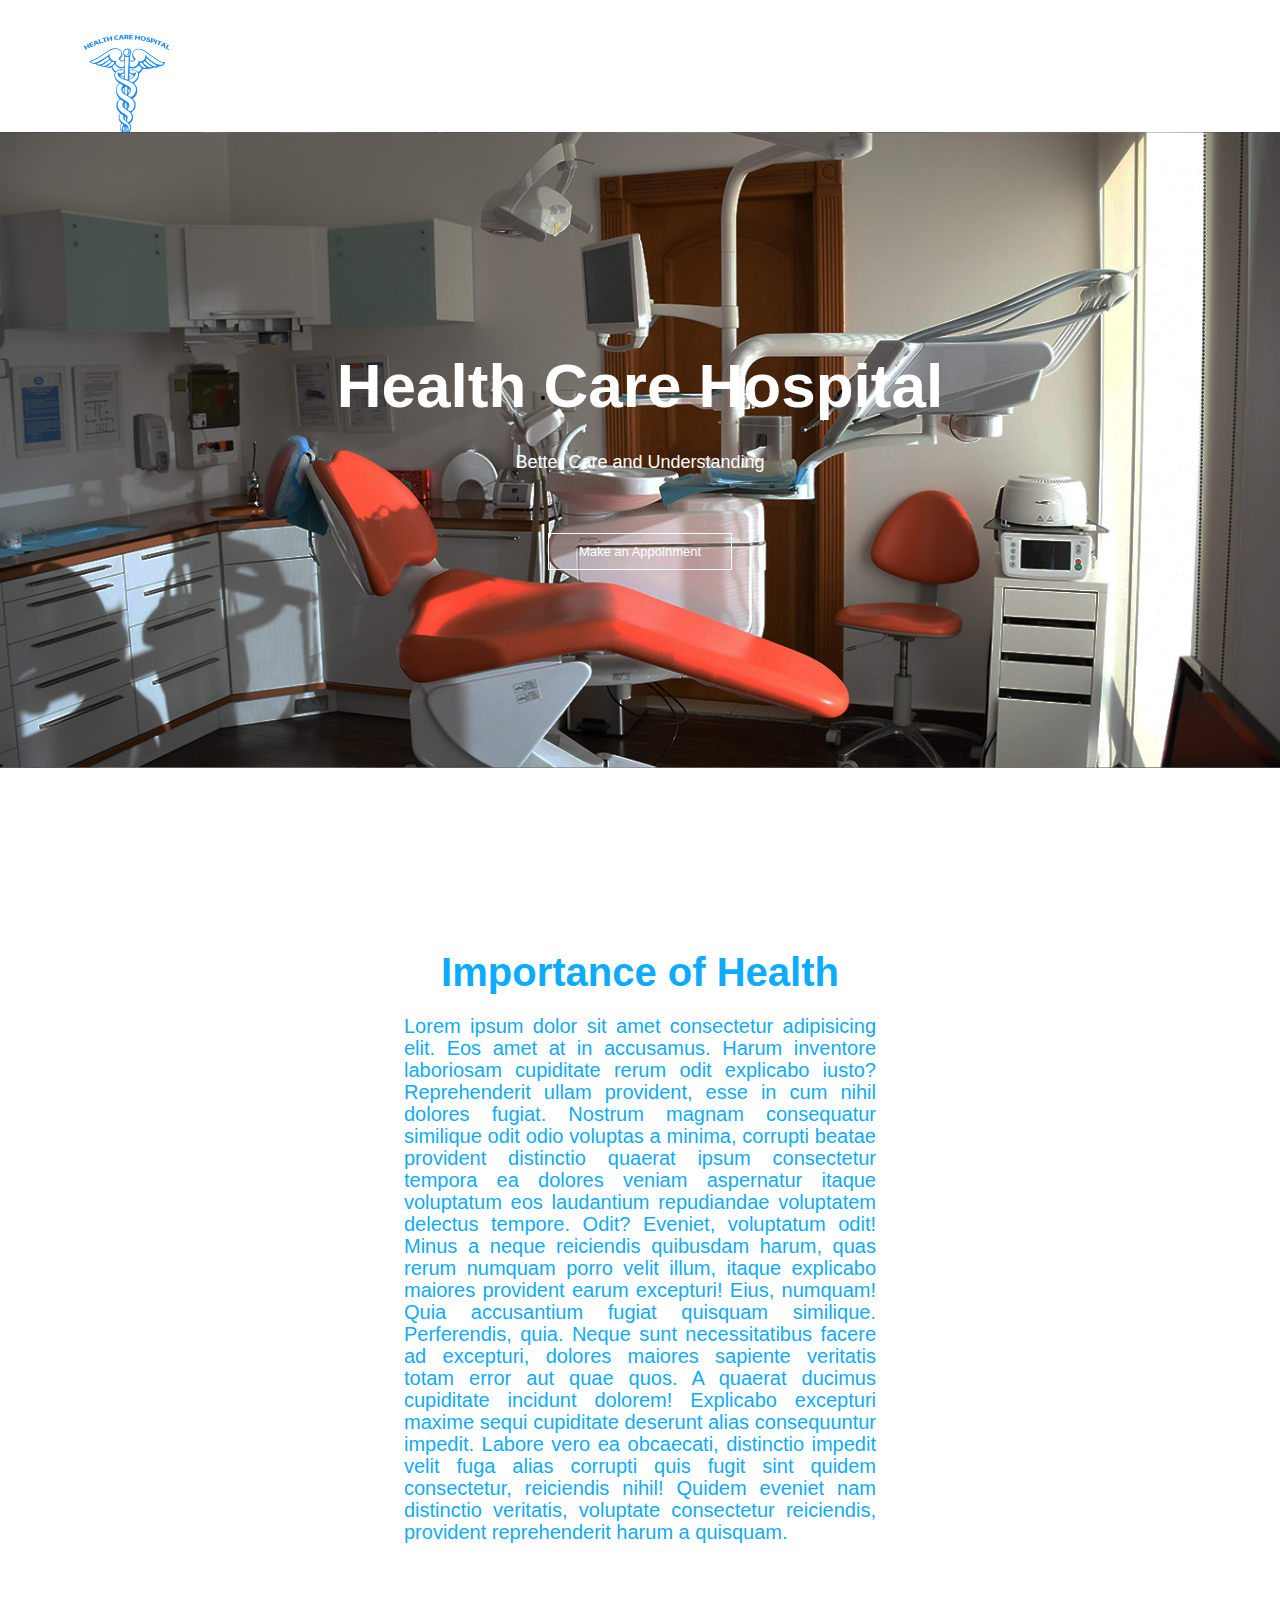
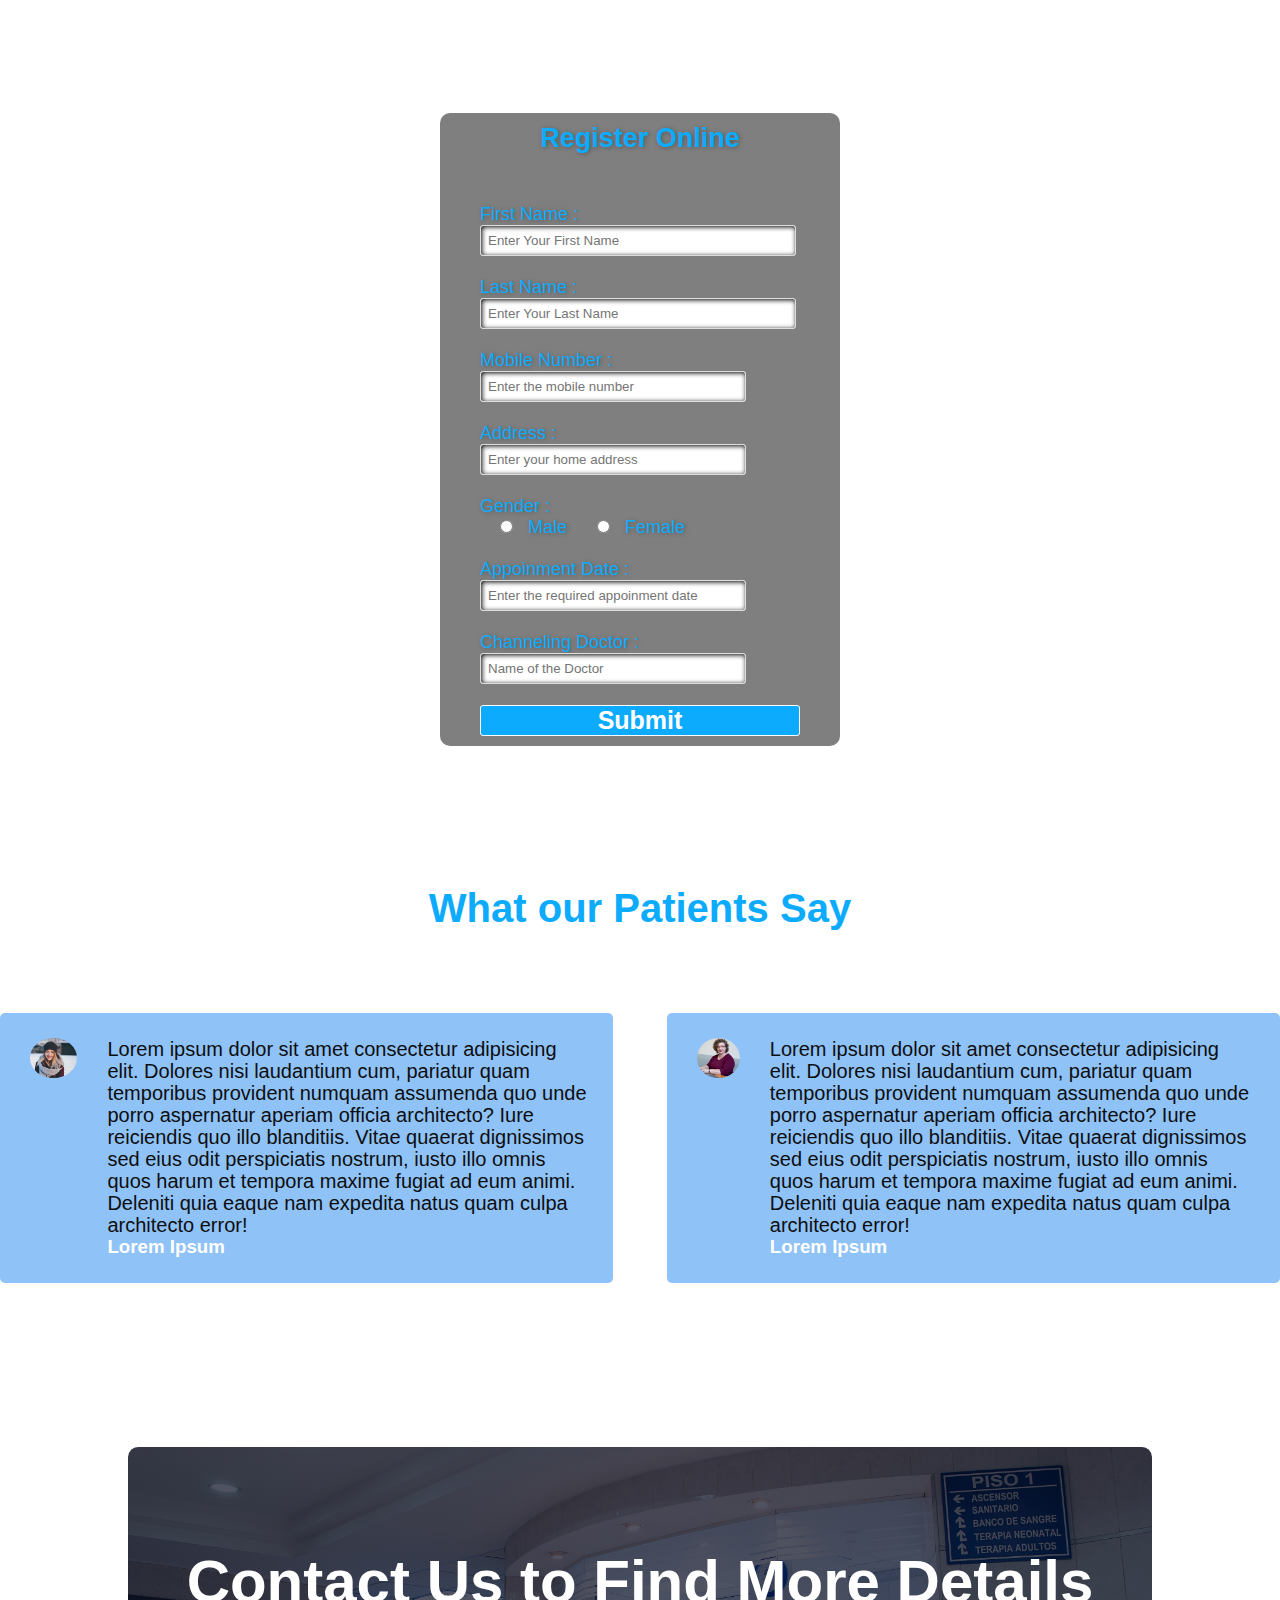
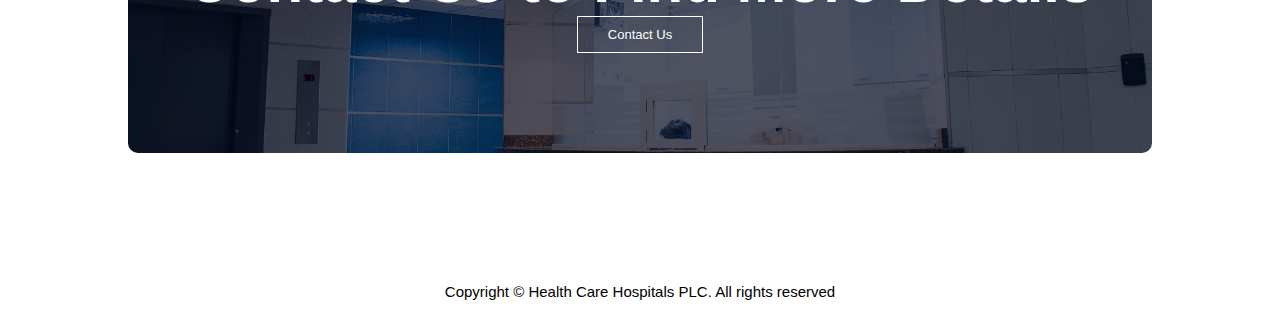
<file: index.html>
<!DOCTYPE html>
<html lang="en">
<head>
    <meta charset="UTF-8">
    <meta name="viewport" content="width=device-width, initial-scale=1.0">
    <title>Home</title>
    <link rel="stylesheet" href="style.css">
</head>
<body>
    <section class="header">
        
        <nav>
            <a href="index.html"><img src="image/logo.png" alt=""></a>
            <div class="banner1"><img src="image/sl1.jpg" alt="" class="back"></div>
            <div class="banner2"><img src="image/sl2.jpg" alt="" class="back"></div>
            <div class="banner3"><img src="image/sl3.jpg" alt="" class="back"></div>
            <div class="banner4"><img src="image/sl4.jpg" alt="" class="back"></div>
            
            <div class="nav-links">
                <ul>
                    <li><a href="index.html">Home</a></li>
                    <li><a href="about.html">About Us</a></li>
                    <li><a href="service.html">Services</a></li>
                    <li><a href="doctor.html">Doctors' Page</a></li>
                    <li><a href="contact.html">Contact Us</a></li>
                </ul>
            </div>

        </nav>

        <div class="text-box">
            <h1 class="hospitalN">Health Care Hospital</h1>
            <p class="moto">Better Care and Understanding</p>
            <a href="" class="btn">Make an Appoinment</a>
        </div>

    </section>

    <section class="health">

        <h1 class="importance">Importance of Health</h1>
        <p>Lorem ipsum dolor sit amet consectetur adipisicing elit. Eos amet at in accusamus. Harum inventore laboriosam cupiditate rerum odit explicabo iusto? Reprehenderit ullam provident, esse in cum nihil dolores fugiat.
        Nostrum magnam consequatur similique odit odio voluptas a minima, corrupti beatae provident distinctio quaerat ipsum consectetur tempora ea dolores veniam aspernatur itaque voluptatum eos laudantium repudiandae voluptatem delectus tempore. Odit?
        Eveniet, voluptatum odit! Minus a neque reiciendis quibusdam harum, quas rerum numquam porro velit illum, itaque explicabo maiores provident earum excepturi! Eius, numquam! Quia accusantium fugiat quisquam similique. Perferendis, quia.
        Neque sunt necessitatibus facere ad excepturi, dolores maiores sapiente veritatis totam error aut quae quos. A quaerat ducimus cupiditate incidunt dolorem! Explicabo excepturi maxime sequi cupiditate deserunt alias consequuntur impedit.
        Labore vero ea obcaecati, distinctio impedit velit fuga alias corrupti quis fugit sint quidem consectetur, reiciendis nihil! Quidem eveniet nam distinctio veritatis, voluptate consectetur reiciendis, provident reprehenderit harum a quisquam.</p>


    </section>

    <section class="form">
        <div class="main">
            <div class="register">
                <h2>Register Online</h2>
                <form id="register" action="index.html" method="post">

                    <label>First Name :</label><br>
                    <input type="text" name="fName" id="name" placeholder="Enter Your First Name"><br><br>
                    <label>Last Name :</label><br>
                    <input type="text" name="lName" id="name" placeholder="Enter Your Last Name"><br><br>
                    <label>Mobile Number :</label><br>
                    <input type="text" name="mobile" id="detail" placeholder="Enter the mobile number"><br><br>
                    <label>Address :</label><br>
                    <input type="text" name="address" id="detail" placeholder="Enter your home address"><br><br>
                    <label>Gender :</label><br>
                    &nbsp;&nbsp;&nbsp;
                    <input type="radio" name="gender" id="male">
                    &nbsp;
                    <span id="male">Male</span>
                    &nbsp;&nbsp;&nbsp;&nbsp;
                    <input type="radio" name="gender" id="female">
                    &nbsp;
                    <span id="male">Female</span><br><br>
                    <label>Appoinment Date :</label><br>
                    <input type="text" name="date" id="detail" placeholder="Enter the required appoinment date"><br><br>
                    <label>Channeling Doctor :</label><br>
                    <input type="text" name="doctor" id="detail" placeholder="Name of the Doctor"><br><br>
                    <input type="submit" value="Submit" name="submit" id="submit">


                </form>

            </div>
        </div>
    </section>

    <section class="review">
        <h1 class="comment">What our Patients Say</h1><br>
        <div class="row">
            <div class="review-col">
                <img src="image/pa.jpg" alt="">
                <div>
                    <p>Lorem ipsum dolor sit amet consectetur adipisicing elit. Dolores nisi laudantium cum, pariatur quam temporibus provident numquam assumenda quo unde porro aspernatur aperiam officia architecto? Iure reiciendis quo illo blanditiis.
                    Vitae quaerat dignissimos sed eius odit perspiciatis nostrum, iusto illo omnis quos harum et tempora maxime fugiat ad eum animi. Deleniti quia eaque nam expedita natus quam culpa architecto error!</p>
                <h3>Lorem Ipsum </h3>
                </div>
            </div>

            <div class="review-col">
                <img src="image/wo.jpg" alt="">
                <div>
                    <p>Lorem ipsum dolor sit amet consectetur adipisicing elit. Dolores nisi laudantium cum, pariatur quam temporibus provident numquam assumenda quo unde porro aspernatur aperiam officia architecto? Iure reiciendis quo illo blanditiis.
                    Vitae quaerat dignissimos sed eius odit perspiciatis nostrum, iusto illo omnis quos harum et tempora maxime fugiat ad eum animi. Deleniti quia eaque nam expedita natus quam culpa architecto error!</p>
                    <h3>Lorem Ipsum </h3>
                </div>
            </div>
        </div>
    </section>

    <section class="contact">
        <h1>Contact Us to Find More Details</h1>
        <a href="contact.html" class="btn">Contact Us</a>
    </section>

    <section>
        <h1 class="copy">Copyright © Health Care Hospitals PLC. All rights reserved</h1><br>
    </section>
</body>
</html>
</file>
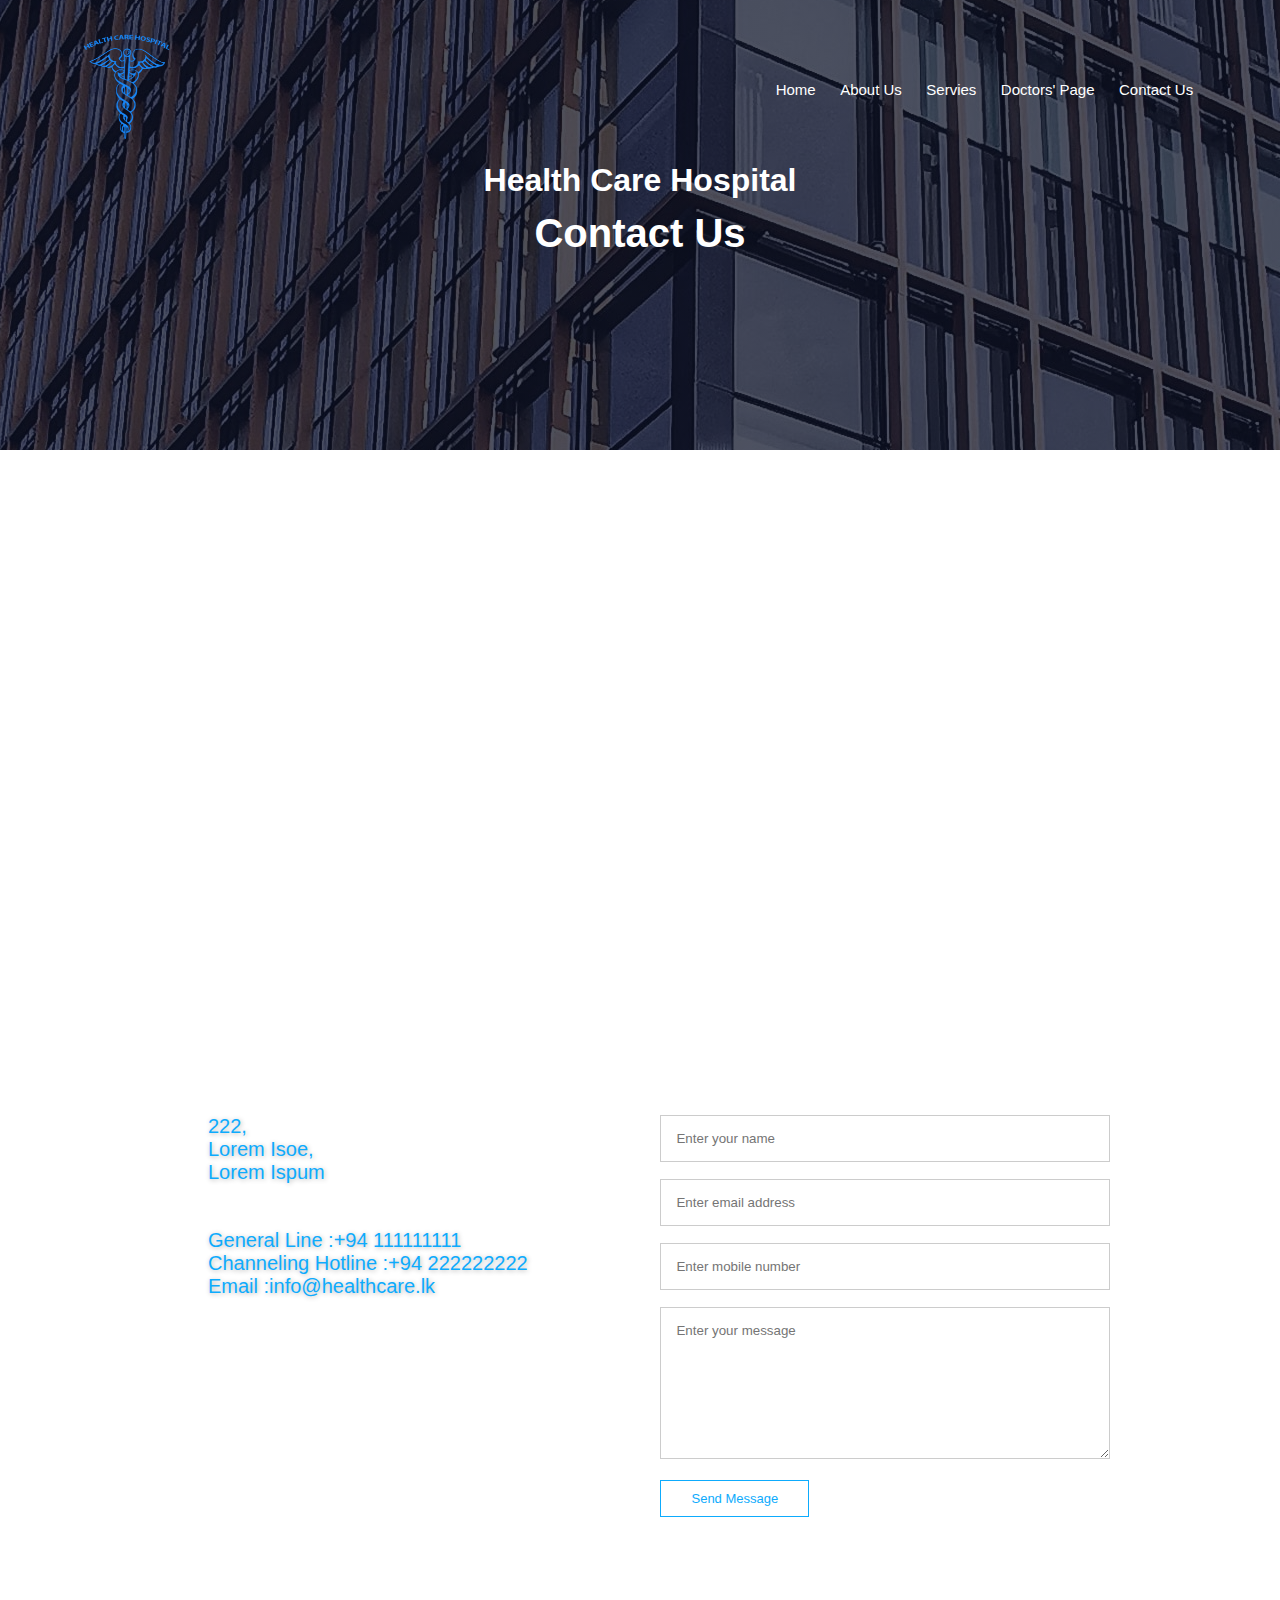
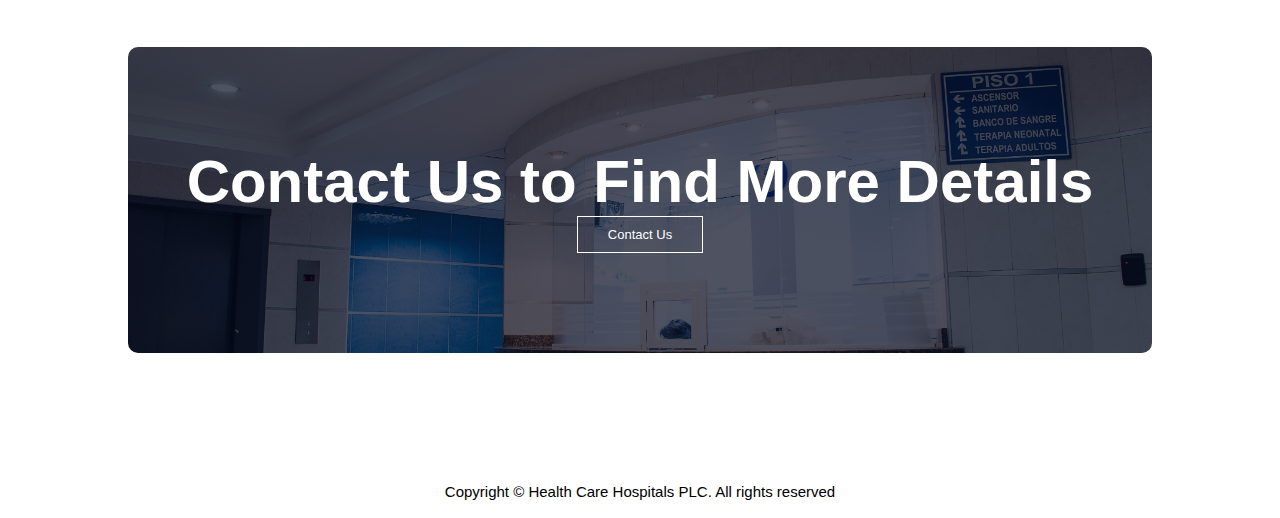
<file: contact.html>
<!DOCTYPE html>
<html lang="en">
<head>
    <meta charset="UTF-8">
    <meta name="viewport" content="width=device-width, initial-scale=1.0">
    <title>Contact Us</title>
    <link rel="stylesheet" href="style.css">
</head>

<body>
    <section class="sub-header">
        <nav>
            <a href="index.html"><img src="image/logo.png" alt=""></a>
            <div class="nav-links">
                <ul>
                    <li><a href="index.html">Home</a></li>
                    <li><a href="about.html">About Us</a></li>
                    <li><a href="service.html">Servies</a></li>
                    <li><a href="doctor.html">Doctors' Page</a></li>
                    <li><a href="contact.html">Contact Us</a></li>
                </ul>
            </div>
        </nav>

        <div class="text-box1">
            <h1 class="hospitalN1">Health Care Hospital</h1>
        </div>
        <h1 class="hospitalA">Contact Us</h1>
    </section>

    <section class="location">
        <iframe src="" width="600" height="450" style="border: 0;" allowfullscreen="" loading="lazy"></iframe>
    </section>

    <section class="contact-us">
        <div class="row">
            <div class="contact-col">
                <div>
                    <span>
                        <h5>222,<br>Lorem Isoe,<br>Lorem Ispum</h5>
                    </span>
                </div>

                <div>
                    <span>
                        <h5>
                            General Line :+94 111111111 <br> Channeling Hotline :+94 222222222 <br> Email :info@healthcare.lk
                        </h5>
                    </span>
                </div>
            </div>

            <div class="contact-col">
                <form action="">
                    <input type="text" placeholder="Enter your name" required>
                    <input type="email" placeholder="Enter email address" required>
                    <input type="mobile" placeholder="Enter mobile number" required>
                    <textarea rows="8" placeholder="Enter your message" required></textarea>
                    <button type="submit" class="btn b-btn">Send Message</button>
                </form>
            </div>

        </div>
    </section>

    <section class="contact">
        <h1>Contact Us to Find More Details</h1>
        <a href="contact.html" class="btn">Contact Us</a>
    </section>

    <section>
        <h1 class="copy">Copyright © Health Care Hospitals PLC. All rights reserved</h1><br>
    </section>

</body>
</html>
</file>
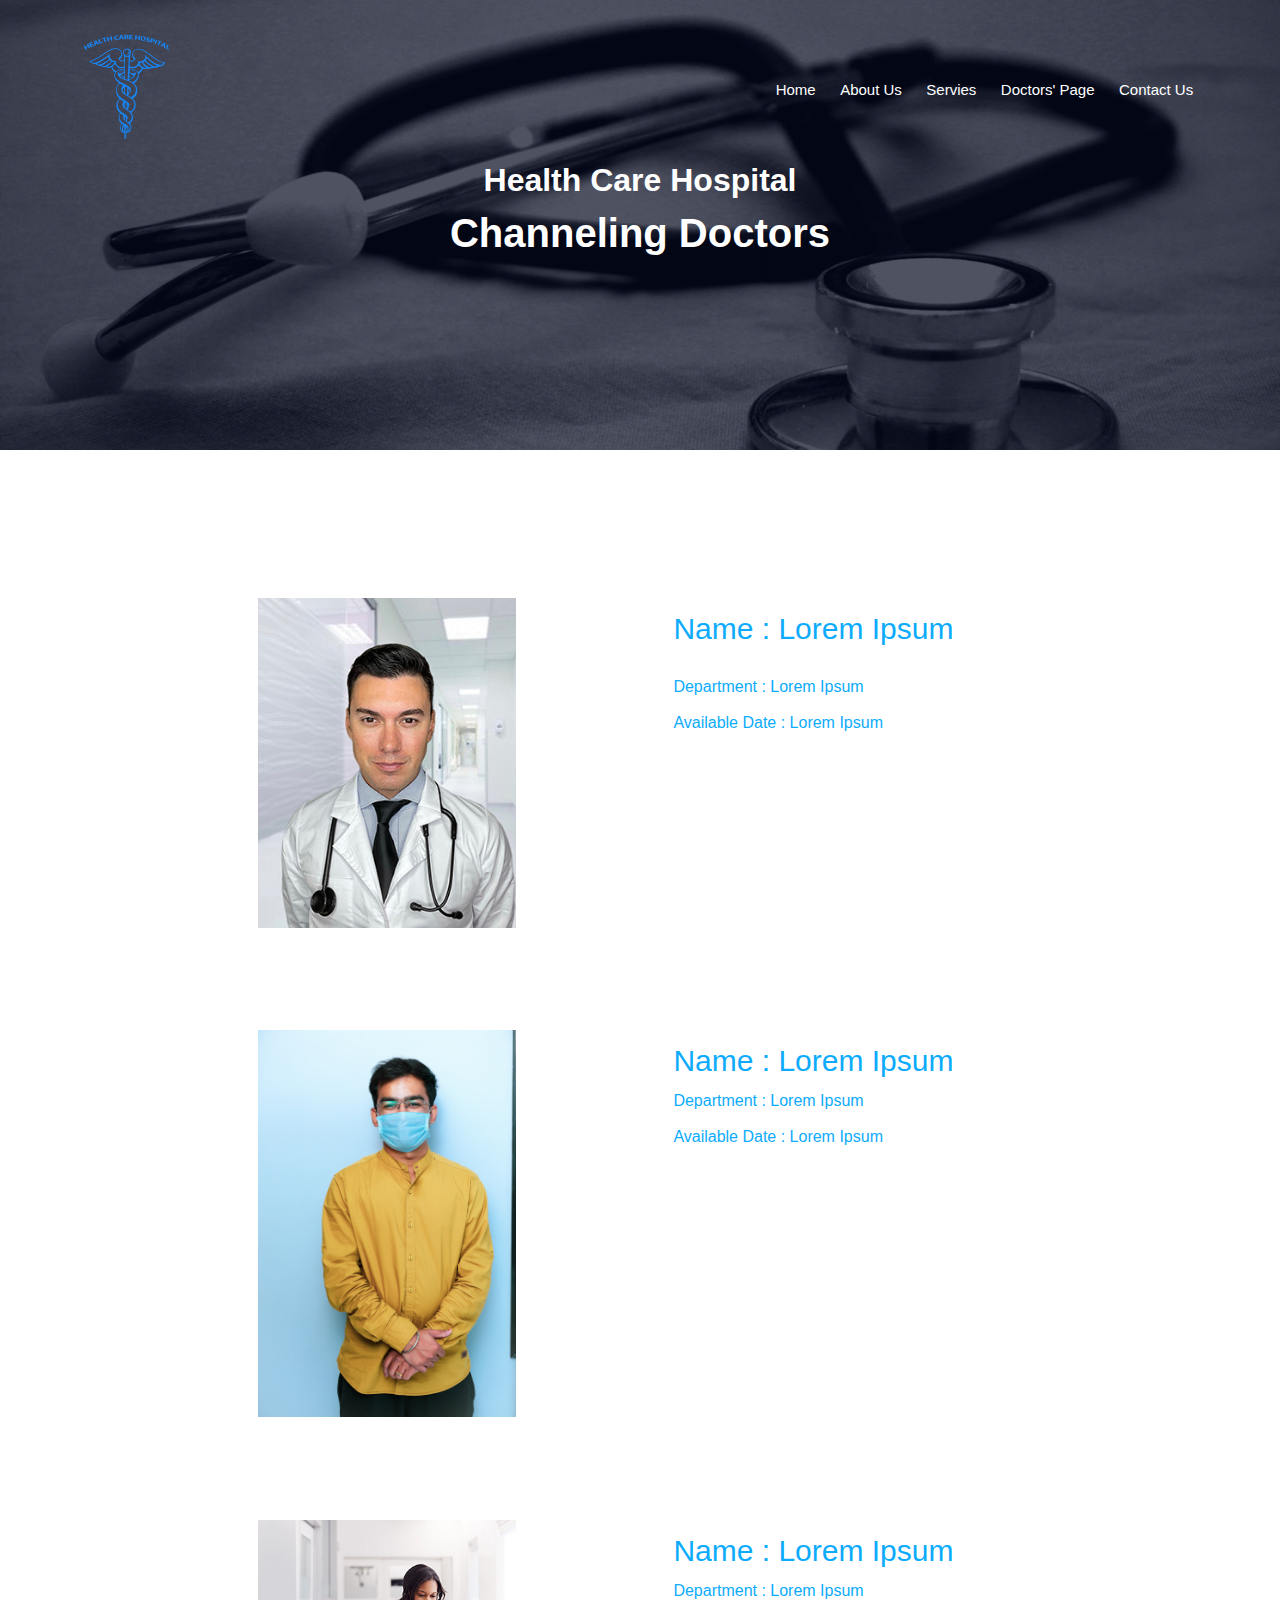
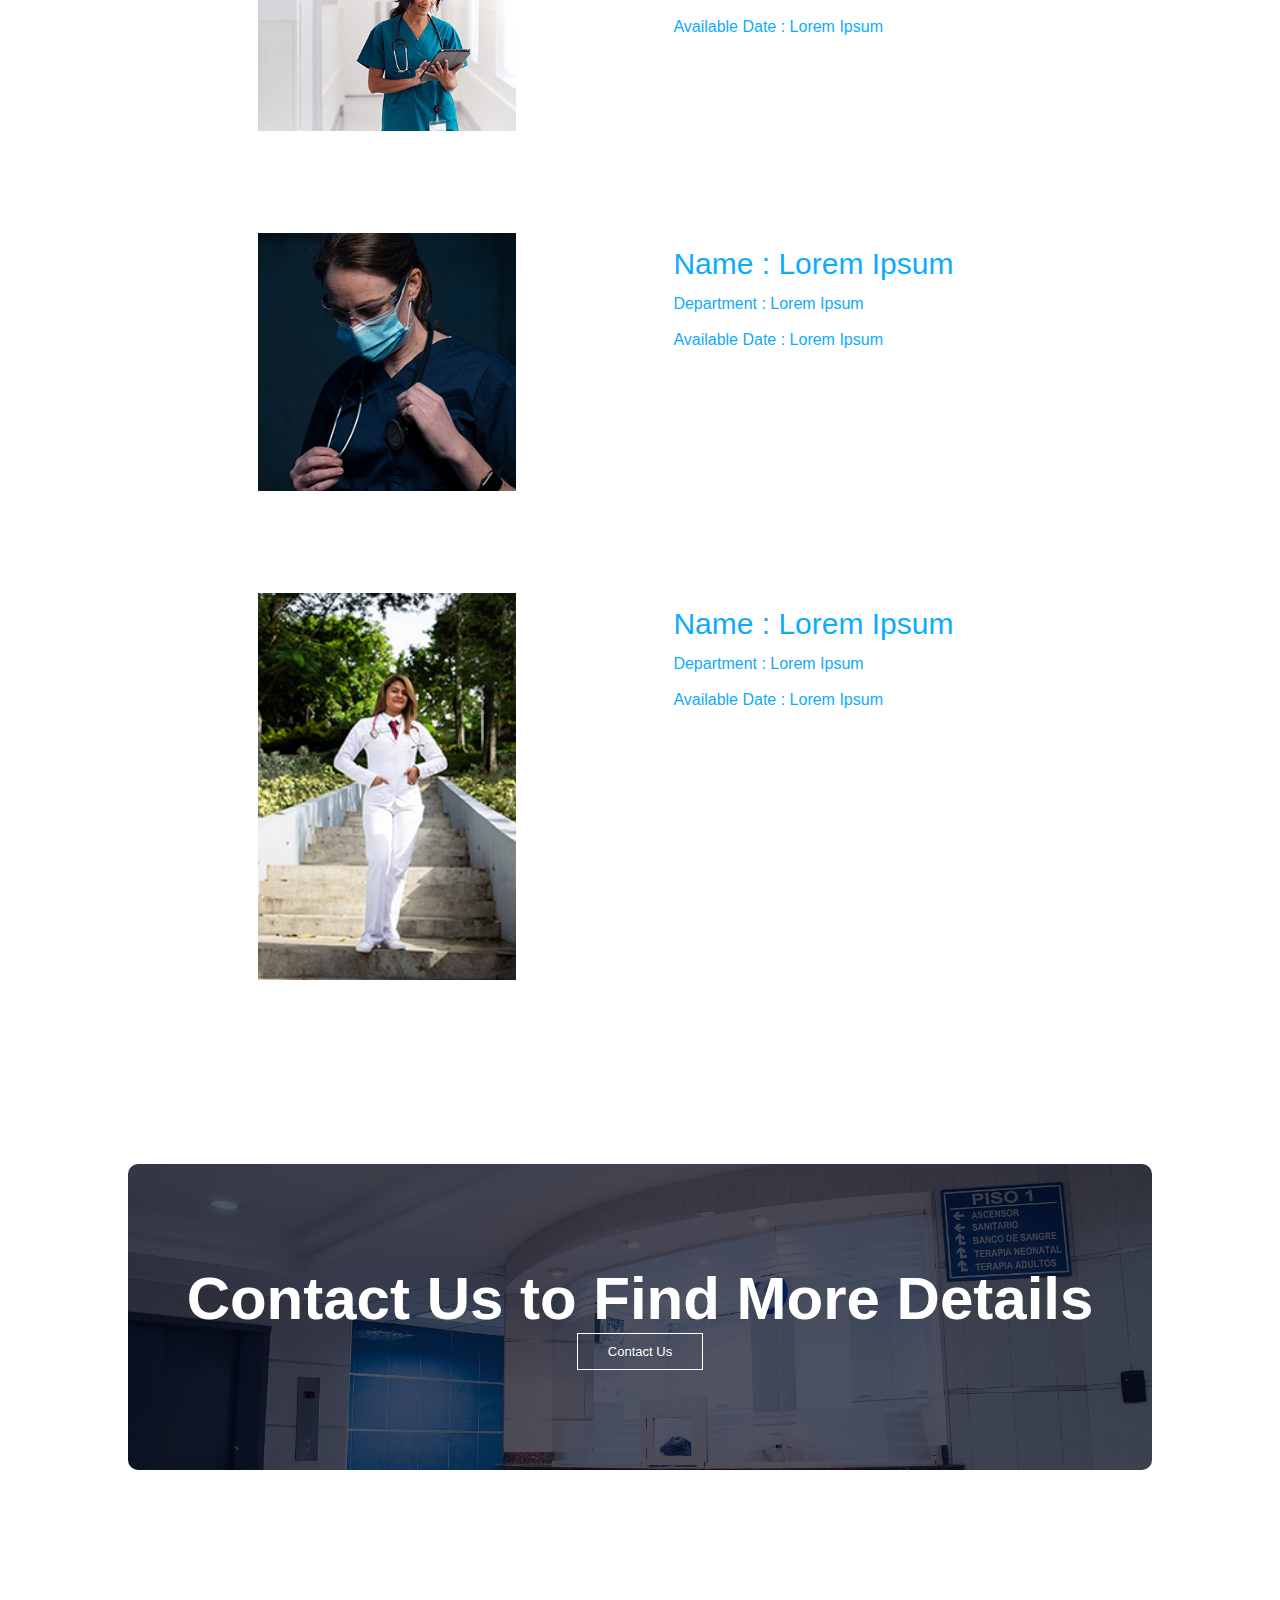
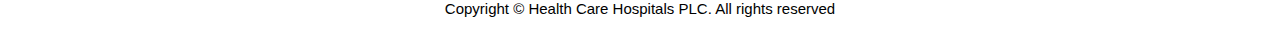
<file: doctor.html>
<!DOCTYPE html>
<html lang="en">
<head>
    <meta charset="UTF-8">
    <meta name="viewport" content="width=device-width, initial-scale=1.0">
    <title>Doctor</title>
    <link rel="stylesheet" href="style.css">

</head>
<body>

    <section class="doc-header">
        <nav>
            <a href="index.html"><img src="image/logo.png" alt=""></a>
            <div class="nav-links">
                <ul>
                    <li><a href="index.html">Home</a></li>
                    <li><a href="about.html">About Us</a></li>
                    <li><a href="service.html">Servies</a></li>
                    <li><a href="doctor.html">Doctors' Page</a></li>
                    <li><a href="contact.html">Contact Us</a></li>
                </ul>
            </div>
        </nav>

        <div class="text-box1">
            <h1 class="hospitalN1">Health Care Hospital</h1>
        </div>
        <h1 class="hospitalA">Channeling Doctors</h1>
    </section>

    <section class="doctor">

        <div class="row">
            <div class="doctorcol">
                <img src="image/d1jpg.jpg" alt="">
            </div>

            <div class="doctorcol">
                <div>
                    <p>Name : Lorem Ipsum </p><br>
                    <a>Department : Lorem Ipsum</a><br><br>
                    <a>Available Date : Lorem Ipsum</a>
                </div>
            </div>
        </div>

        <div class="row">
            <div class="doctorcol">
                <img src="image/d10.jpg" alt="">
            </div>

            <div class="doctorcol">
                <div>
                    <p>Name : Lorem Ipsum <br></p>
                    <a>Department : Lorem Ipsum</a><br><br>
                    <a>Available Date : Lorem Ipsum</a>
                </div>
            </div>
        </div>

        <div class="row">
            <div class="doctorcol">
                <img src="image/d2.jpg" alt="">
            </div>

            <div class="doctorcol">
                <div>
                    <p>Name : Lorem Ipsum <br></p>
                    <a>Department : Lorem Ipsum</a><br><br>
                    <a>Available Date : Lorem Ipsum</a>
                </div>
            </div>
        </div>

        <div class="row">
            <div class="doctorcol">
                <img src="image/d3.jpg" alt="">
            </div>

            <div class="doctorcol">
                <div>
                    <p>Name : Lorem Ipsum <br></p>
                    <a>Department : Lorem Ipsum</a><br><br>
                    <a>Available Date : Lorem Ipsum</a>
                </div>
            </div>
        </div>

        <div class="row">
            <div class="doctorcol">
                <img src="image/d4.jpg" alt="">
            </div>

            <div class="doctorcol">
                <div>
                    <p>Name : Lorem Ipsum <br></p>
                    <a>Department : Lorem Ipsum</a><br><br>
                    <a>Available Date : Lorem Ipsum</a>
                </div>
            </div>
        </div>

    </section>

    <section class="contact">
        <h1>Contact Us to Find More Details</h1>
        <a href="contact.html" class="btn">Contact Us</a>
    </section>

    <section>
        <h1 class="copy">Copyright © Health Care Hospitals PLC. All rights reserved</h1><br>
    </section>
    
</body>
</html>
</file>
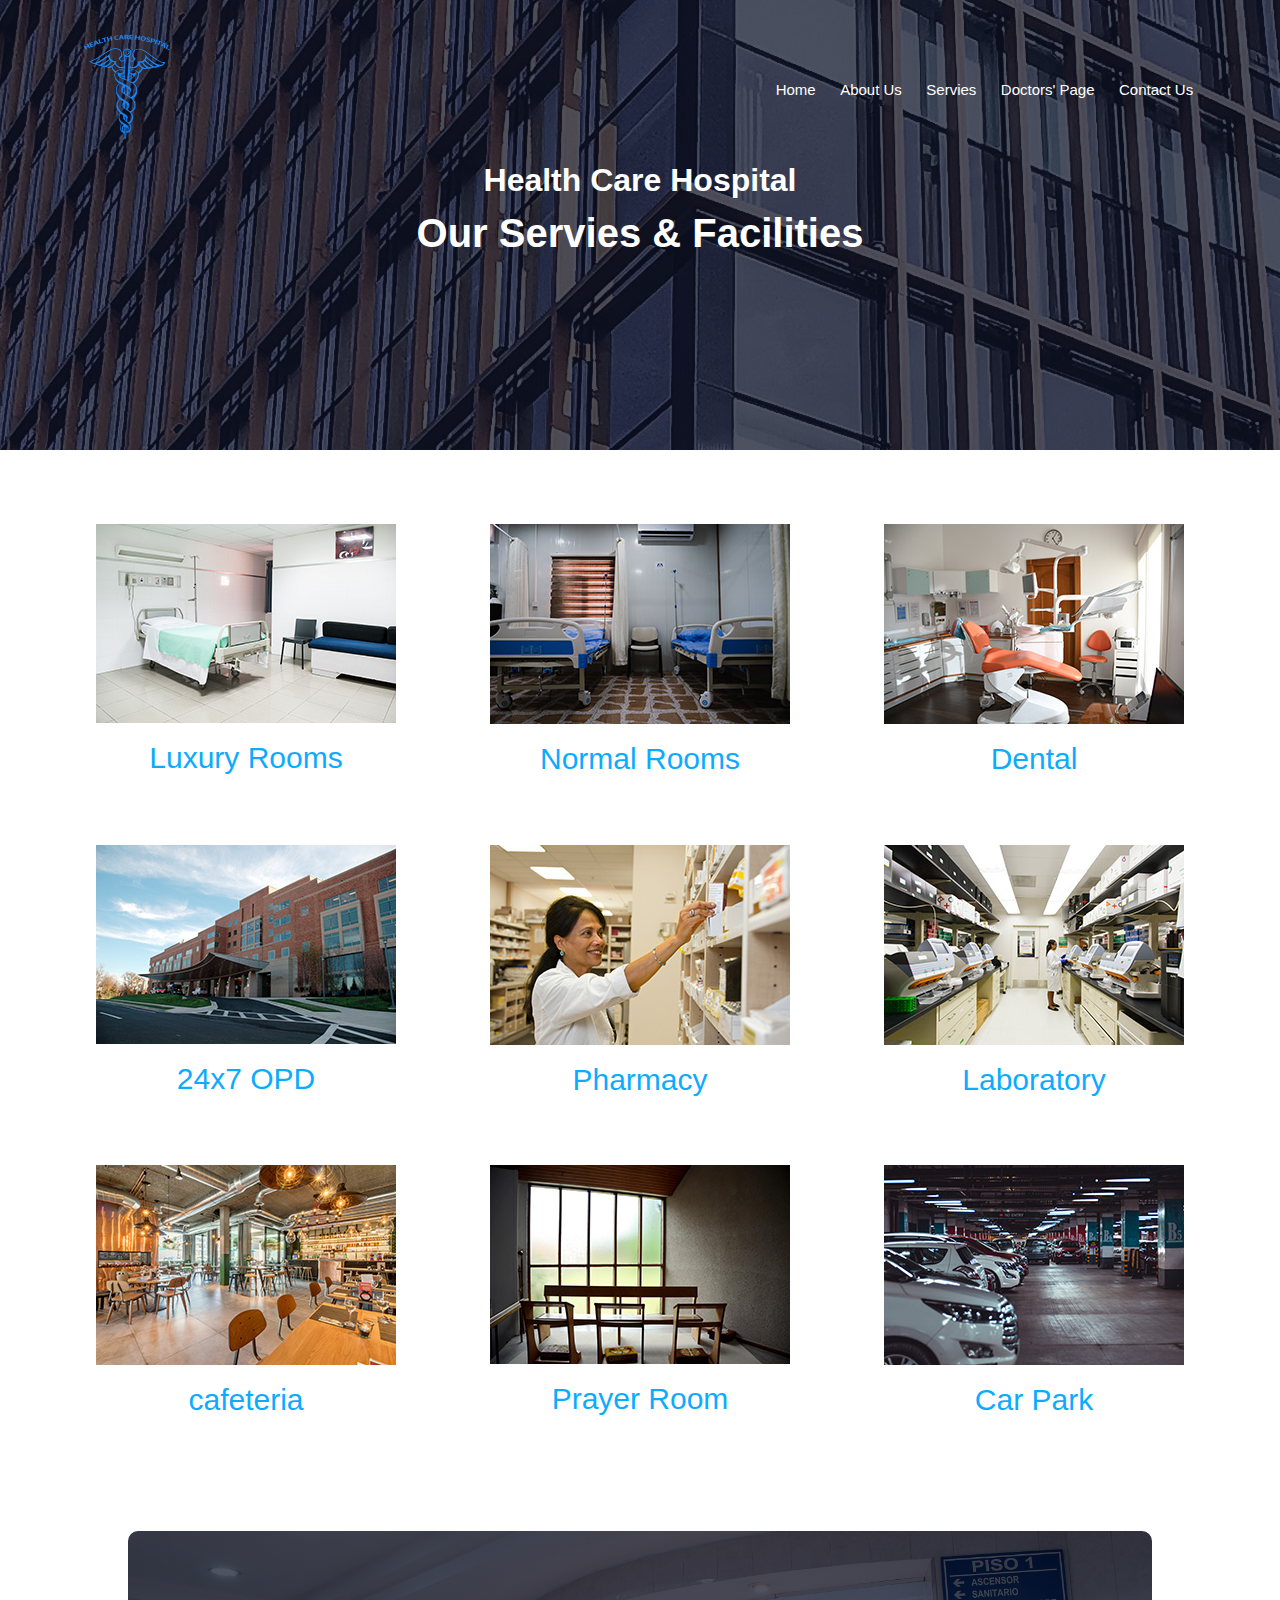
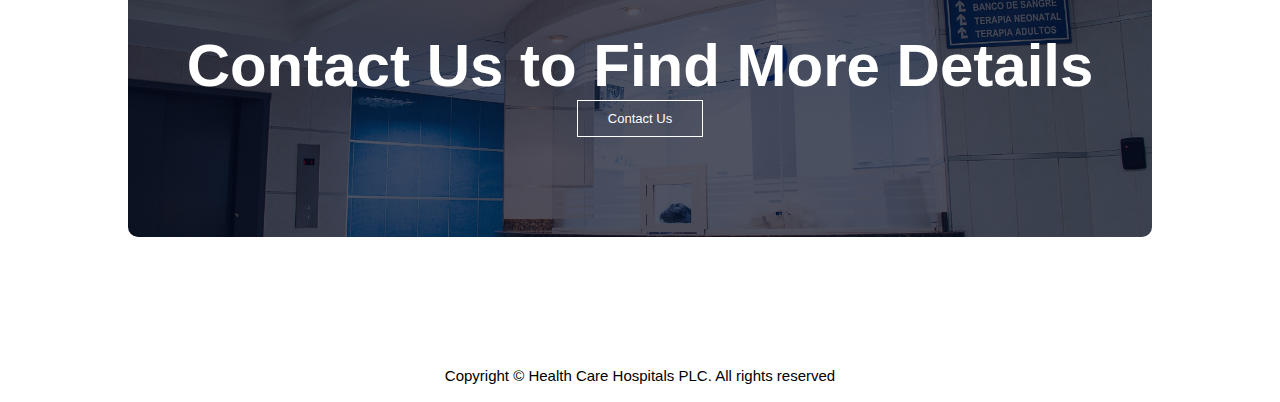
<file: service.html>
<!DOCTYPE html>
<html lang="en">
<head>
    <meta charset="UTF-8">
    <meta name="viewport" content="width=device-width, initial-scale=1.0">
    <title>Servies</title>
    <link rel="stylesheet" href="style.css">
</head>

<body>
    <section class="sub-header">
        <nav>
            <a href="index.html"><img src="image/logo.png" alt=""></a>
            <div class="nav-links">
                <ul>
                    <li><a href="index.html">Home</a></li>
                    <li><a href="about.html">About Us</a></li>
                    <li><a href="service.html">Servies</a></li>
                    <li><a href="doctor.html">Doctors' Page</a></li>
                    <li><a href="contact.html">Contact Us</a></li>
                </ul>
            </div>
        </nav>

        <div class="text-box1">
            <h1 class="hospitalN1">Health Care Hospital</h1>
        </div>
        <h1 class="hospitalA">Our Servies & Facilities</h1>
    </section>

    <section class="service">
        <div class="row">
            <div class="servicecol">
                <img src="image/room.jpg" alt="">
                <div>
                    <p>Luxury Rooms</p>
                </div>
            </div>

            <div class="servicecol">
                <img src="image/nroom.jpg" alt="">
                <div>
                    <p>Normal Rooms</p>
                </div>
            </div>

            <div class="servicecol">
                <img src="image/dental.jpg" alt="">
                <div>
                    <p>Dental</p>
                </div>
            </div>
        </div>

        <div class="row">
            <div class="servicecol">
                <img src="image/opd.jpg" alt="">
                <div>
                    <p>24x7 OPD</p>
                </div>
            </div>

            <div class="servicecol">
                <img src="image/phamacy.jpg" alt="">
                <div>
                    <p>Pharmacy</p>
                </div>
            </div>

            <div class="servicecol">
                <img src="image/lab.jpg" alt="">
                <div>
                    <p>Laboratory</p>
                </div>
            </div>
        </div>

        <div class="row">
            <div class="servicecol">
                <img src="image/cafe.jpg" alt="">
                <div>
                    <p>cafeteria</p>
                </div>
            </div>

            <div class="servicecol">
                <img src="image/prayer.jpg" alt="">
                <div>
                    <p>Prayer Room</p>
                </div>
            </div>

            <div class="servicecol">
                <img src="image/park.jpg" alt="">
                <div>
                    <p>Car Park</p>
                </div>
            </div>
        </div>
    </section>

    <section class="contact">
        <h1>Contact Us to Find More Details</h1>
        <a href="contact.html" class="btn">Contact Us</a>
    </section>

    <section>
        <h1 class="copy">Copyright © Health Care Hospitals PLC. All rights reserved</h1><br>
    </section>

</body>
</html>
</file>
<file: style.css>
*{
    margin: 0;
    padding: 0;
    font-family: 'Poppins',sans-serif;
}

.banner1,.banner2,.banner3,.banner4{
    height: 100vh;
    width: 100%;
    position: absolute;
    left: 0;
    top: 0;
}

img.back{
    width: 100%;
    position: absolute;
    left: 50%;
    top: 50%;
    transform: translate(-50%,-50%);
}

.banner1{
    animation: slide1 12s linear infinite;
}
.banner2{
    animation: slide2 12s linear infinite;
}
.banner3{
    animation: slide3 12s linear infinite;
}
.banner4{
    animation: slide4 12s linear infinite;
}

@keyframes slide1 {
    0%{
        visibility: visible;
    }
    25%{
        visibility: hidden;
    }
    50%{
        visibility: hidden;
    }
    75%{
        visibility: hidden;
    }
    100%{
        visibility: visible;
    }
}

@keyframes slide2 {
    0%{
        visibility: hidden;
    }
    25%{
        visibility: hidden;
    }
    50%{
        visibility: visible;
    }
    75%{
        visibility: hidden;
    }
    100%{
        visibility: hidden;
    }

}@keyframes slide3 {
    0%{
        visibility: hidden;
    }
    25%{
        visibility: hidden;
    }
    50%{
        visibility: hidden;
    }
    75%{
        visibility: visible;
    }
    100%{
        visibility: hidden;
    }
}@keyframes slide4 {
    0%{
        visibility: hidden;
    }
    25%{
        visibility: hidden;
    }
    50%{
        visibility: hidden;
    }
    75%{
        visibility: hidden;
    }
    100%{
        visibility: visible;
    }
}

.header{
    min-height: 100vh;
    width: 100%;
    background-position: center;
    background-size: cover;
    position: relative;
}

nav{
    display: flex;
    padding: 2% 6%;
    justify-content: space-between;
    align-items: center; 
}

nav img{
    width: 100px;
}

.nav-links{
    flex:1;
    text-align: right;
}

.nav-links ul li{
    list-style: none;
    display: inline-block;
    padding: 0px 10px;
    position: relative;
}

.nav-links ul li a{
    color: #fff;
    text-decoration:none ;
    font-size: 15px;
}

.nav-links ul li::after{
    content: '';
    width: 0%;
    height: 2px;
    background: #0dabfd;
    display: block;
    margin: auto;
    transition: 0.5s;
}

.nav-links ul li:hover::after{
    width: 100%;
}

.text-box{
    width: 90%;
    color: #fff;
    position: absolute;
    top: 50%;
    left: 50%;
    transform: translate(-50%,-50%);
    text-align: center;
}

.text-box1{
    width: 90%;
    color: #fff;
    position: absolute;
    top: 20%;
    left: 50%;
    transform: translate(-50%,-50%);
    text-align: center;
}

h1.hospitalN{
    font-size: 62px;
    color: #fff;
    padding-top: 20px;
}

p.moto{
    margin: 10px 0 40px;
    font-size: 18px;
    color: #fff;
}

.btn{
    display: inline-block;
    text-decoration: none;
    color: #fff;
    border: 1px solid #fff;
    padding: 10px 30px;
    font-size: 13px;
    background: transparent;
    position: relative;
    cursor: pointer;
}

.btn:hover{
    border: 1px solid #0dabfd;
    background: #0dabfd;
    transition: 1s;
}

.health{
    width: 40%;
    margin: auto;
    text-align: justify;
    padding-top: 0px;
    padding: 50px;
}

h1.importance{
   font-size: 40px;
   font-weight: 600;
   text-align: center;
   color: #0dabfd; 
}

p{
    color: #0dabfd;
    font-size: 20px;
    font-weight: 300;
    line-height: 22px;
    padding: 20px;
    align-content: justify;
}

body{
    color: #fff;
    background-size: 50%;
    background-position: -400px 0px;
}

div.main{
    width: 400px;
    margin: 100px auto 0px auto;
}

h2{
    text-align: center;
    padding: 10px;
    font-family: sans-serif;
    color: #0dabfd;
}

div.register{
    background-color: rgba(0,0,0,0.5);
    width: 100%;
    font-size: 18px;
    border-radius: 10px;
    border: 1px solaid rgba(255,255,255,0.3);
    box-shadow: 2px 2px 15px;
    color: #fff;
}

form#register{
    margin: 40px;
}

label{
    font-family: sans-serif;
    font-size: 18px;
    color: #0dabfd;
}
span{
    color: #0dabfd;
}

input#name{
    width: 300px;
    border-radius: 3px;
    border: 1px solid #ddd;
    outline: 0;
    padding: 7px;
    background-color:#fff;
    box-shadow: inset 1px 1px 5px;
}

input#detail{
    width: 250px;
    border-radius: 3px;
    border: 1px solid #ddd;
    outline: 0;
    padding: 7px;
    background-color:#fff;
    box-shadow: inset 1px 1px 5px;
}

input#submit{
    width: 320px;
    border-radius: 7px;
    font-size: 25px ;
    font-family: sans-serif;
    font-weight: 600;
    border-radius: 3px;
    background-color: #0dabfd;
    color:#fff ;
    cursor: pointer;
    border: 1px solid;
    margin-bottom: 10px;
}

label,span,h2{
    text-shadow: 1px 1px 5px rgba(0,0,0,0.3);
}

.row{
    margin-top: 5%;
    display: flex;
    justify-content: space-between;
}

.review{
    margin: auto;
    width: 100%;
    padding-top: 100px;
    text-align: center;
}

.review-col{
    flex-basis: 44%;
    border-radius: 5px;
    margin-top: auto;
    margin-bottom: 5%;
    text-align: left;
    background:#8fc2f6;
    padding: 25px;
    cursor: pointer;
    display: flex;
}

.review-col img{
    height: 40px;
    margin-left: 5px;
    margin-right: 30px;
    border-radius: 50%;
}

.review-col p{
    padding: 0;
    color: #0d0e10;
}

h1.comment{
    font-size: 40px;
    font-weight:600 ;
    text-align: center;
    color: #0dabfd;
}

.contact{
    margin: 100px auto;
    width: 80%;
    background-image: linear-gradient(rgba(4,9,30,0.7),rgba(4,9,30,0.7)),url(image/resc.jpg);
    background-position: center;
    background-size: cover;
    border-radius: 10px;
    text-align: center;
    padding: 100px 0;
}

.contact h1{
    color: #fff;
    font-size: 60px;
}

h1.copy{
    font-size: 15px;
    font-weight: 400;
    color: #000000;
    padding-top: 30px;
    text-align: center;
}

.sub-header{
    height: 50vh;
    width: 100%;
    background-image: linear-gradient(rgba(4,9,30,0.7),rgba(4,9,30,0.7)),url(image/about.jpg);
    background-position: center;
    text-align: center;
    color: #fff;
}

h1.hospitalA{
    font-size: 40px;
    font-weight: 600;
    color: #fff;
    padding-top: 30px;
    text-align: center;
}

h1.direc{
    font-size: 60px;
    font-weight: 600;
    color: #0dabfd;
    padding-top: 30px;
    text-align: center;
}

.dir{
    width: 200px;
    padding-left: 280px;
}

h3.dinfor{
    font-size: 23px;
    color: #0dabfd;
    padding-top: 20px;
    font-weight: 500;
    padding-left: 565px;
}

h1.bm{
    font-size: 60px;
    font-weight: 600;
    color: #0dabfd;
    padding-top: 30px;
    text-align: center;
}

.bm1{
    width: 200px;
    padding-left: 200px;
    padding-top: 20px;
}

.bm2{
    width: 200px;
    padding-left: 175px;
    padding-top: 20px;
}
.bm3{
    width: 200px;
    padding-left: 170px;
    padding-top: 20px;
}

.about{
    width: 80%;
    margin: auto;
    padding-top: 80px;
    padding-bottom: 50px;
    text-align: justify;
}

h1.abo{
    font-size: 40px;
    font-weight: 600;
    text-align: center;
    color: #0dabfd;
}

p.pabo{
   color: #0dabfd;
   font-size: 20px;
   font-weight: 300;
   line-height: 22px;
   padding: 20px;
   text-align: justify;
   align-content: left; 
}

.about-col{
    flex-basis: 48%;
    padding: 30px 2px;
}

.about-col img{
    width: 100%;
}

.service{
    margin: auto;
    width: 85%;
    padding-top: 20px;
    text-align: center;
}

.servicecol p{
    font-size: 30px;
    font-weight: 500;
    text-align: center;
    color: #0dabfd;
}

.doc-header{
    height: 50vh;
    width: 100%;
    background-image: linear-gradient(rgba(4,9,30,0.7),rgba(4,9,30,0.7)),url(image/doctorcover.jpg);
    background-position: center;
    background-size: cover;
    text-align: center;
    color: #fff;
}

.doctor{
    width: 60%;
    margin: auto;
    padding-top: 80px;
    padding-bottom: 50px;
    text-align: justify;
}

.doctorcol{
    flex-basis: 48%;
    padding: 30px 2px;
}

.doctorcol img{
    width: 70%;
}

.doctorcol p{
    font-size: 30px;
    font-weight: 500;
    text-align: left;
    color: #0dabfd;
}

.doctorcol a{
    font-size: 16px;
    font-weight: 500;
    text-align: left;
    color: #0dabfd;
    padding-left: 20px;
}

.location{
    width: 70%;
    margin: auto;
    padding: 80px 0;
    align-content: center;
}
.location iframe{
    width: 100%;
}

.contact-us{
    width: 80%;
    margin: auto;
}

.contact-col{
    flex-basis: 48%;
    margin-bottom: 30px;
}

.contact-col div{
    display: flex;
    align-items: center;
    margin-bottom: 40px;
    margin-right: 5px;
}

.contact-col div h5{
    font-size: 20px;
    margin-bottom: 5px;
    color: #0dabfd;
    font-weight: 400;
    margin-left: 80px;
}

.contact-col input,.contact-col textarea{
    width: 85%;
    padding: 15px;
    margin-bottom: 17px;
    outline: none;
    border: 1px solid #ccc;
}

.b-btn{
    border: 1px solid #0dabfd;
    background:transparent;
    color: #0dabfd;
}

.b-btn:hover{
    color: #fff;
}
</file>
